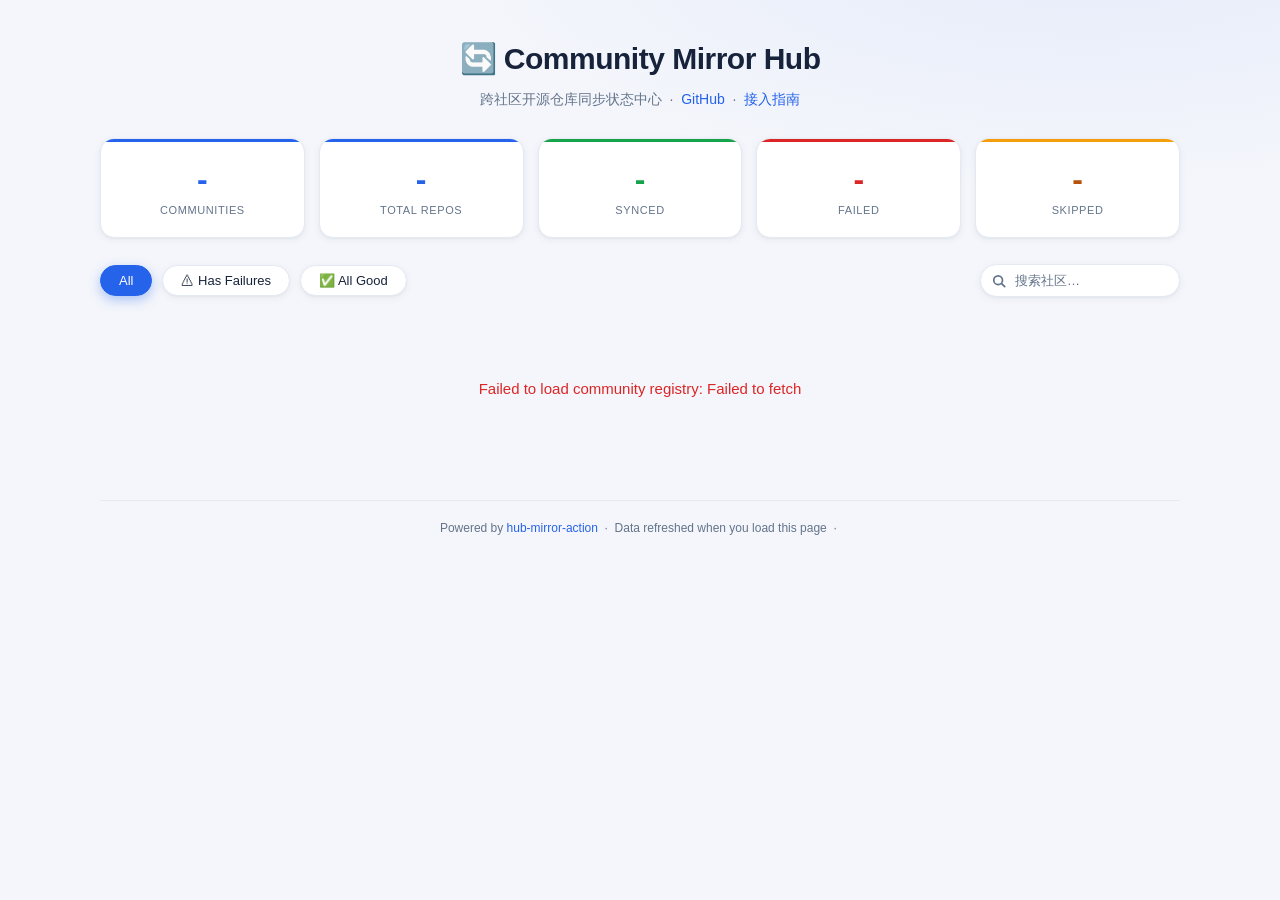
<file: index.html>
<!DOCTYPE html>
<html lang="zh-CN">
<head>
<meta charset="UTF-8">
<meta name="viewport" content="width=device-width, initial-scale=1.0">
<title>Community Mirror Hub</title>
<link rel="stylesheet" href="style.css">
</head>
<body>
<div class="container">

  <header class="header">
    <h1>&#x1F504; Community Mirror Hub</h1>
    <p class="subtitle">
      跨社区开源仓库同步状态中心
      &nbsp;&middot;&nbsp;
      <a href="https://github.com/huanglei0308/community-mirror" target="_blank">GitHub</a>
      &nbsp;&middot;&nbsp;
      <a href="https://github.com/huanglei0308/community-mirror/blob/main/docs/setup-guide.md" target="_blank">接入指南</a>
    </p>
  </header>

  <!-- Summary cards -->
  <section class="summary-cards" id="summary-cards">
    <div class="card info">
      <div class="number" id="total-orgs">-</div>
      <div class="label">Communities</div>
    </div>
    <div class="card info">
      <div class="number" id="total-repos">-</div>
      <div class="label">Total Repos</div>
    </div>
    <div class="card success">
      <div class="number" id="total-success">-</div>
      <div class="label">Synced</div>
    </div>
    <div class="card danger">
      <div class="number" id="total-failed">-</div>
      <div class="label">Failed</div>
    </div>
    <div class="card warn">
      <div class="number" id="total-skipped">-</div>
      <div class="label">Skipped</div>
    </div>
  </section>

  <!-- Stale data warning -->
  <div class="stale-warning" id="stale-warning">
    &#x26A0; Some community data may be stale (over 36 hours old). Communities might need to re-run their sync workflows.
  </div>

  <!-- Filter tabs + search -->
  <section class="filter-bar">
    <button class="filter-btn active" data-filter="all">All</button>
    <button class="filter-btn" data-filter="failed">&#x26A0; Has Failures</button>
    <button class="filter-btn" data-filter="ok">&#x2705; All Good</button>
    <div class="search-box">
      <svg viewBox="0 0 16 16" fill="none" stroke="currentColor" stroke-width="2" stroke-linecap="round">
        <circle cx="7" cy="7" r="5"/><line x1="11" y1="11" x2="14.5" y2="14.5"/>
      </svg>
      <input type="search" id="search-input" placeholder="搜索社区…" aria-label="搜索社区">
    </div>
  </section>

  <!-- Community cards -->
  <section id="community-list">
    <div class="skeleton-card">
      <div class="skeleton-line" style="width:40%"></div>
      <div class="skeleton-line" style="width:70%"></div>
      <div class="skeleton-line" style="width:55%"></div>
    </div>
    <div class="skeleton-card">
      <div class="skeleton-line" style="width:35%"></div>
      <div class="skeleton-line" style="width:65%"></div>
      <div class="skeleton-line" style="width:50%"></div>
    </div>
    <div class="skeleton-card">
      <div class="skeleton-line" style="width:45%"></div>
      <div class="skeleton-line" style="width:60%"></div>
      <div class="skeleton-line" style="width:40%"></div>
    </div>
  </section>

  <footer class="footer">
    <p>
      Powered by <a href="https://github.com/Yikun/hub-mirror-action" target="_blank">hub-mirror-action</a>
      &nbsp;&middot;&nbsp;
      Data refreshed when you load this page
      &nbsp;&middot;&nbsp;
      <span id="last-refresh"></span>
    </p>
  </footer>

</div>

<script src="app.js"></script>
</body>
</html>
</file>
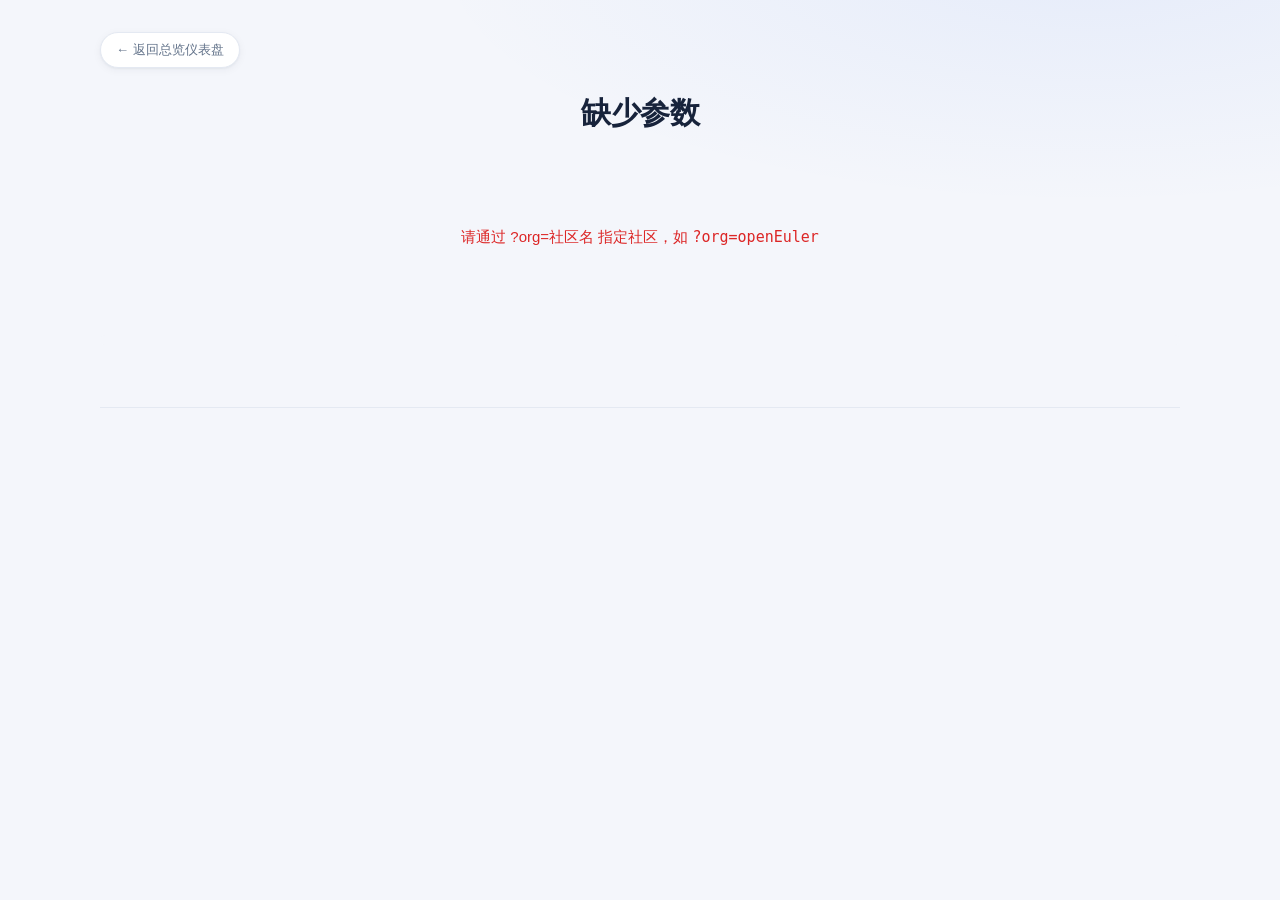
<file: community.html>
<!DOCTYPE html>
<html lang="zh-CN">
<head>
  <meta charset="UTF-8">
  <meta name="viewport" content="width=device-width, initial-scale=1.0">
  <title>Community Mirror Status</title>
  <link rel="stylesheet" href="style.css">
  <style>
    .back-link { margin-bottom: 18px; display: inline-block; }
    .back-link a {
      display: inline-flex; align-items: center; gap: 6px;
      font-size: 13px; padding: 7px 15px;
      border: 1px solid var(--border); border-radius: 999px;
      background: var(--card-bg); color: var(--muted);
      text-decoration: none; box-shadow: var(--shadow-sm);
      transition: all .18s var(--ease);
    }
    .back-link a:hover { color: var(--info); border-color: var(--info); transform: translateY(-1px); box-shadow: var(--shadow-md); }

    .meta-links { margin: 22px 0; display: flex; gap: 12px; flex-wrap: wrap; }
    .meta-links a {
      display: inline-flex; align-items: center; gap: 4px;
      font-size: 13px; padding: 7px 15px;
      border: 1px solid var(--border); border-radius: 999px;
      background: var(--card-bg); color: var(--text);
      text-decoration: none; box-shadow: var(--shadow-sm);
      transition: all .18s var(--ease);
    }
    .meta-links a:hover { color: var(--info); border-color: var(--info); transform: translateY(-1px); box-shadow: var(--shadow-md); }

    .table-wrap {
      border: 1px solid var(--border);
      border-radius: 12px;
      overflow: hidden;
      margin-top: 12px;
      background: var(--card-bg);
      box-shadow: var(--shadow-sm);
    }
    .fail-table { width: 100%; border-collapse: collapse; font-size: 13px; }
    .fail-table th {
      text-align: left; padding: 12px 14px;
      background: var(--danger-bg); color: var(--danger);
      font-size: 11px; font-weight: 700; letter-spacing: .5px;
      text-transform: uppercase;
    }
    .fail-table td { padding: 12px 14px; border-bottom: 1px solid var(--border); }
    .fail-table tbody tr:last-child td { border-bottom: none; }
    .fail-table tbody tr:hover { background: rgba(244, 246, 251, .7); }
    .fail-table .repo-name { font-family: ui-monospace, SFMono-Regular, Menlo, monospace; font-weight: 600; }
    .fail-table .err-msg { color: var(--danger); font-size: 12px; }
    .fail-table .diag-msg { color: var(--muted); font-size: 12px; }

    .section-title { font-size: 15px; font-weight: 600; margin: 28px 0 10px; }

    .progress-bar {
      width: 100%; height: 10px; background: var(--bg);
      border-radius: 999px; margin-top: 14px;
      overflow: hidden; display: flex;
    }
    .progress-bar span { transition: width .6s var(--ease); }
    .progress-bar .bar-success { background: var(--success); }
    .progress-bar .bar-failed  { background: var(--danger); }
    .progress-bar .bar-skipped { background: #f59e0b; }
  </style>
</head>
<body>
  <div class="container">
    <div class="back-link"><a href="./">← 返回总览仪表盘</a></div>

    <div class="header">
      <h1 id="org-title">—</h1>
      <p class="subtitle" id="org-flow"></p>
    </div>

    <div id="stale-warning" class="stale-warning">⚠️ 数据已超过 36 小时未更新，可能已过期。</div>

    <div class="summary-cards" id="summary"></div>

    <div class="progress-bar" id="progress-bar"></div>

    <div class="meta-links" id="meta-links"></div>

    <div id="failed-section"></div>
    <div id="success-section"></div>

    <div class="footer" id="footer-info"></div>
  </div>

  <script src="community.js"></script>
</body>
</html>
</file>
<file: style.css>
/* ── Reset & base ────────────────────────────────────── */
*, *::before, *::after { margin: 0; padding: 0; box-sizing: border-box; }

:root {
  --bg:        #f4f6fb;
  --card-bg:   #ffffff;
  --text:      #17233b;
  --muted:     #64748b;
  --border:    #e4e9f2;
  --success:   #16a34a;
  --success-bg:#e8f9ee;
  --danger:    #dc2626;
  --danger-bg: #fdeeee;
  --warn:      #b45309;
  --warn-bg:   #fdf3e0;
  --info:      #2563eb;
  --info-bg:   #eaf1fe;
  --radius:    14px;
  --shadow-sm: 0 1px 2px rgba(23, 35, 59, .04), 0 2px 8px rgba(23, 35, 59, .05);
  --shadow-md: 0 8px 20px rgba(23, 35, 59, .10), 0 2px 6px rgba(23, 35, 59, .06);
  --ease:      cubic-bezier(.2, .6, .3, 1);
}

body {
  font-family: -apple-system, BlinkMacSystemFont, 'Segoe UI', 'PingFang SC',
               'Hiragino Sans GB', 'Microsoft YaHei', Helvetica, Arial, sans-serif;
  background: var(--bg);
  background-image: radial-gradient(1100px 420px at 85% -10%, rgba(37, 99, 235, .07), transparent 60%);
  background-repeat: no-repeat;
  color: var(--text);
  line-height: 1.55;
  padding: 32px 24px 48px;
  -webkit-font-smoothing: antialiased;
  text-rendering: optimizeLegibility;
}

.container { max-width: 1080px; margin: 0 auto; }

a { color: var(--info); text-decoration: none; }
a:hover { text-decoration: underline; }

:focus-visible {
  outline: 2px solid var(--info);
  outline-offset: 2px;
  border-radius: 4px;
}

/* ── Header ─────────────────────────────────────────── */
.header { text-align: center; margin: 4px 0 28px; }
.header h1 {
  font-size: 30px;
  font-weight: 700;
  letter-spacing: -.5px;
  display: inline-flex;
  align-items: center;
  gap: 10px;
}
.subtitle { color: var(--muted); font-size: 14px; margin-top: 6px; }
.subtitle a { font-weight: 500; }

/* ── Summary cards ──────────────────────────────────── */
.summary-cards {
  display: grid;
  grid-template-columns: repeat(auto-fit, minmax(150px, 1fr));
  gap: 14px;
  margin-bottom: 26px;
}

.card {
  position: relative;
  background: var(--card-bg);
  border: 1px solid var(--border);
  border-radius: var(--radius);
  padding: 22px 14px 18px;
  text-align: center;
  box-shadow: var(--shadow-sm);
  overflow: hidden;
  transition: transform .2s var(--ease), box-shadow .2s var(--ease);
}
.card::before {
  content: "";
  position: absolute;
  inset: 0 0 auto 0;
  height: 3px;
  background: var(--accent, var(--info));
}
.card:hover { transform: translateY(-3px); box-shadow: var(--shadow-md); }

.card .number {
  font-size: 32px;
  font-weight: 700;
  line-height: 1.15;
  font-variant-numeric: tabular-nums;
}
.card .label {
  font-size: 11px;
  color: var(--muted);
  margin-top: 4px;
  letter-spacing: .6px;
  text-transform: uppercase;
}
.card.success { --accent: var(--success); }
.card.danger  { --accent: var(--danger);  }
.card.warn    { --accent: #f59e0b;        }
.card.info    { --accent: var(--info);    }
.card.success .number { color: var(--success); }
.card.danger  .number { color: var(--danger);  }
.card.warn    .number { color: var(--warn);    }
.card.info    .number { color: var(--info);    }

/* ── Filter bar ─────────────────────────────────────── */
.filter-bar {
  display: flex;
  gap: 10px;
  margin-bottom: 20px;
  align-items: center;
  flex-wrap: wrap;
}
.filter-btn {
  padding: 7px 18px;
  border: 1px solid var(--border);
  border-radius: 999px;
  background: var(--card-bg);
  font-size: 13px;
  font-weight: 500;
  cursor: pointer;
  color: var(--text);
  box-shadow: var(--shadow-sm);
  transition: all .18s var(--ease);
}
.filter-btn:hover  { border-color: var(--info); color: var(--info); transform: translateY(-1px); }
.filter-btn.active {
  background: var(--info);
  color: #fff;
  border-color: var(--info);
  box-shadow: 0 4px 12px rgba(37, 99, 235, .35);
}

.search-box { position: relative; margin-left: auto; }
.search-box svg {
  position: absolute;
  left: 12px;
  top: 50%;
  transform: translateY(-50%);
  width: 14px;
  height: 14px;
  color: var(--muted);
  pointer-events: none;
}
.search-box input {
  padding: 8px 14px 8px 34px;
  border: 1px solid var(--border);
  border-radius: 999px;
  font-size: 13px;
  font-family: inherit;
  width: 200px;
  background: var(--card-bg);
  color: var(--text);
  box-shadow: var(--shadow-sm);
  outline: none;
  transition: all .18s var(--ease);
}
.search-box input::placeholder { color: var(--muted); }
.search-box input:focus {
  border-color: var(--info);
  box-shadow: 0 0 0 3px rgba(37, 99, 235, .15);
  width: 240px;
}

/* ── Community cards ────────────────────────────────── */
#community-list { display: flex; flex-direction: column; gap: 16px; }

.org-card {
  position: relative;
  background: var(--card-bg);
  border: 1px solid var(--border);
  border-radius: var(--radius);
  overflow: hidden;
  box-shadow: var(--shadow-sm);
  transition: transform .2s var(--ease), box-shadow .2s var(--ease);
  animation: rise .35s var(--ease) both;
}
.org-card::before {
  content: "";
  position: absolute;
  left: 0; top: 0; bottom: 0;
  width: 4px;
  background: var(--stripe, #94a3b8);
}
.org-card:hover { transform: translateY(-2px); box-shadow: var(--shadow-md); }
.org-card.failed { --stripe: var(--danger);  }
.org-card.ok     { --stripe: var(--success); }
.org-card.stale  { --stripe: #94a3b8;        }

@keyframes rise {
  from { opacity: 0; transform: translateY(10px); }
  to   { opacity: 1; transform: none; }
}

.org-header {
  padding: 18px 22px 14px;
  display: flex;
  justify-content: space-between;
  align-items: flex-start;
  flex-wrap: wrap;
  gap: 10px;
}
.org-name {
  font-size: 17px;
  font-weight: 650;
  display: flex;
  align-items: center;
  gap: 8px;
  flex-wrap: wrap;
}
.org-badge {
  display: inline-flex;
  align-items: center;
  gap: 5px;
  padding: 3px 11px;
  border-radius: 999px;
  font-size: 11px;
  font-weight: 600;
  letter-spacing: .3px;
}
.org-badge::before {
  content: "";
  width: 6px;
  height: 6px;
  border-radius: 50%;
  background: currentColor;
}
.org-badge.err   { background: var(--danger-bg);  color: var(--danger); }
.org-badge.ok    { background: var(--success-bg); color: var(--success); }
.org-badge.stale { background: #eef2f7;           color: var(--muted);  }

.org-meta { color: var(--muted); font-size: 12px; text-align: right; line-height: 1.6; }
.org-meta a  { color: var(--muted); }
.org-flow { color: var(--muted); font-size: 12.5px; margin-top: 2px; }

.org-body { padding: 0 22px 20px; }

.status-row {
  display: flex;
  gap: 18px;
  margin-bottom: 10px;
  flex-wrap: wrap;
  font-size: 14px;
}
.dot { width: 9px; height: 9px; border-radius: 50%; display: inline-block; margin-right: 5px; }
.dot.g { background: var(--success); }
.dot.r { background: var(--danger);  }
.dot.y { background: #f59e0b;        }

/* Mini progress bar inside an org card */
.mini-progress {
  display: flex;
  height: 6px;
  border-radius: 999px;
  overflow: hidden;
  background: var(--bg);
  margin: 4px 0 12px;
}
.mini-progress span { display: block; height: 100%; }
.mini-progress .mp-success { background: var(--success); }
.mini-progress .mp-failed  { background: var(--danger);  }
.mini-progress .mp-skipped { background: #f59e0b;        }

/* ── Repo tags ──────────────────────────────────────── */
.repo-tags {
  display: flex;
  flex-wrap: wrap;
  gap: 6px;
  margin-top: 8px;
}
.repo-tag {
  font-size: 12px;
  padding: 3px 11px;
  border-radius: 999px;
  font-family: ui-monospace, SFMono-Regular, Menlo, monospace;
  transition: transform .15s var(--ease);
}
.repo-tag:hover { transform: translateY(-1px); }
.repo-tag.failed  { background: var(--danger-bg);  color: var(--danger);  border: 1px solid #f5c2c7; }
.repo-tag.success { background: var(--success-bg); color: var(--success); border: 1px solid #a7e6bd; }
.repo-tag.skipped { background: var(--warn-bg);    color: var(--warn);    border: 1px solid #f0d66e; }

details { margin-top: 12px; font-size: 13px; }
details summary {
  cursor: pointer;
  user-select: none;
  list-style: none;
  display: inline-flex;
  align-items: center;
  gap: 6px;
}
details summary::-webkit-details-marker { display: none; }
details summary::before {
  content: "▸";
  display: inline-block;
  transition: transform .2s var(--ease);
}
details[open] summary::before { transform: rotate(90deg); }

/* ── Footer ─────────────────────────────────────────── */
.footer {
  text-align: center;
  color: var(--muted);
  font-size: 12px;
  margin-top: 40px;
  padding-top: 18px;
  border-top: 1px solid var(--border);
}

/* ── Loading skeleton / Error / Empty ───────────────── */
.loading, .error, .empty {
  text-align: center;
  padding: 60px 20px;
  color: var(--muted);
  font-size: 15px;
}
.error { color: var(--danger); }

.skeleton-card {
  background: var(--card-bg);
  border: 1px solid var(--border);
  border-radius: var(--radius);
  padding: 22px;
  box-shadow: var(--shadow-sm);
}
.skeleton-line {
  height: 14px;
  border-radius: 7px;
  background: linear-gradient(90deg, #edf1f7 25%, #f9fbfd 50%, #edf1f7 75%);
  background-size: 200% 100%;
  animation: shimmer 1.4s infinite linear;
}
.skeleton-line + .skeleton-line { margin-top: 12px; }
@keyframes shimmer { to { background-position: -200% 0; } }

.stale-warning {
  background: var(--warn-bg);
  border: 1px solid #f0d66e;
  border-left: 4px solid #f59e0b;
  border-radius: 10px;
  padding: 12px 16px;
  font-size: 13px;
  margin-bottom: 18px;
  box-shadow: var(--shadow-sm);
  display: none;
}

/* ── Reduced motion ─────────────────────────────────── */
@media (prefers-reduced-motion: reduce) {
  *, *::before, *::after {
    animation-duration: .01ms !important;
    transition-duration: .01ms !important;
  }
}

/* ── Responsive ─────────────────────────────────────── */
@media (max-width: 640px) {
  body { padding: 20px 12px 36px; }
  .header h1 { font-size: 24px; }
  .summary-cards { grid-template-columns: repeat(2, 1fr); }
  .search-box { margin-left: 0; width: 100%; }
  .search-box input, .search-box input:focus { width: 100%; }
  .org-header { flex-direction: column; align-items: flex-start; }
  .org-meta { text-align: left; }
}
</file>
